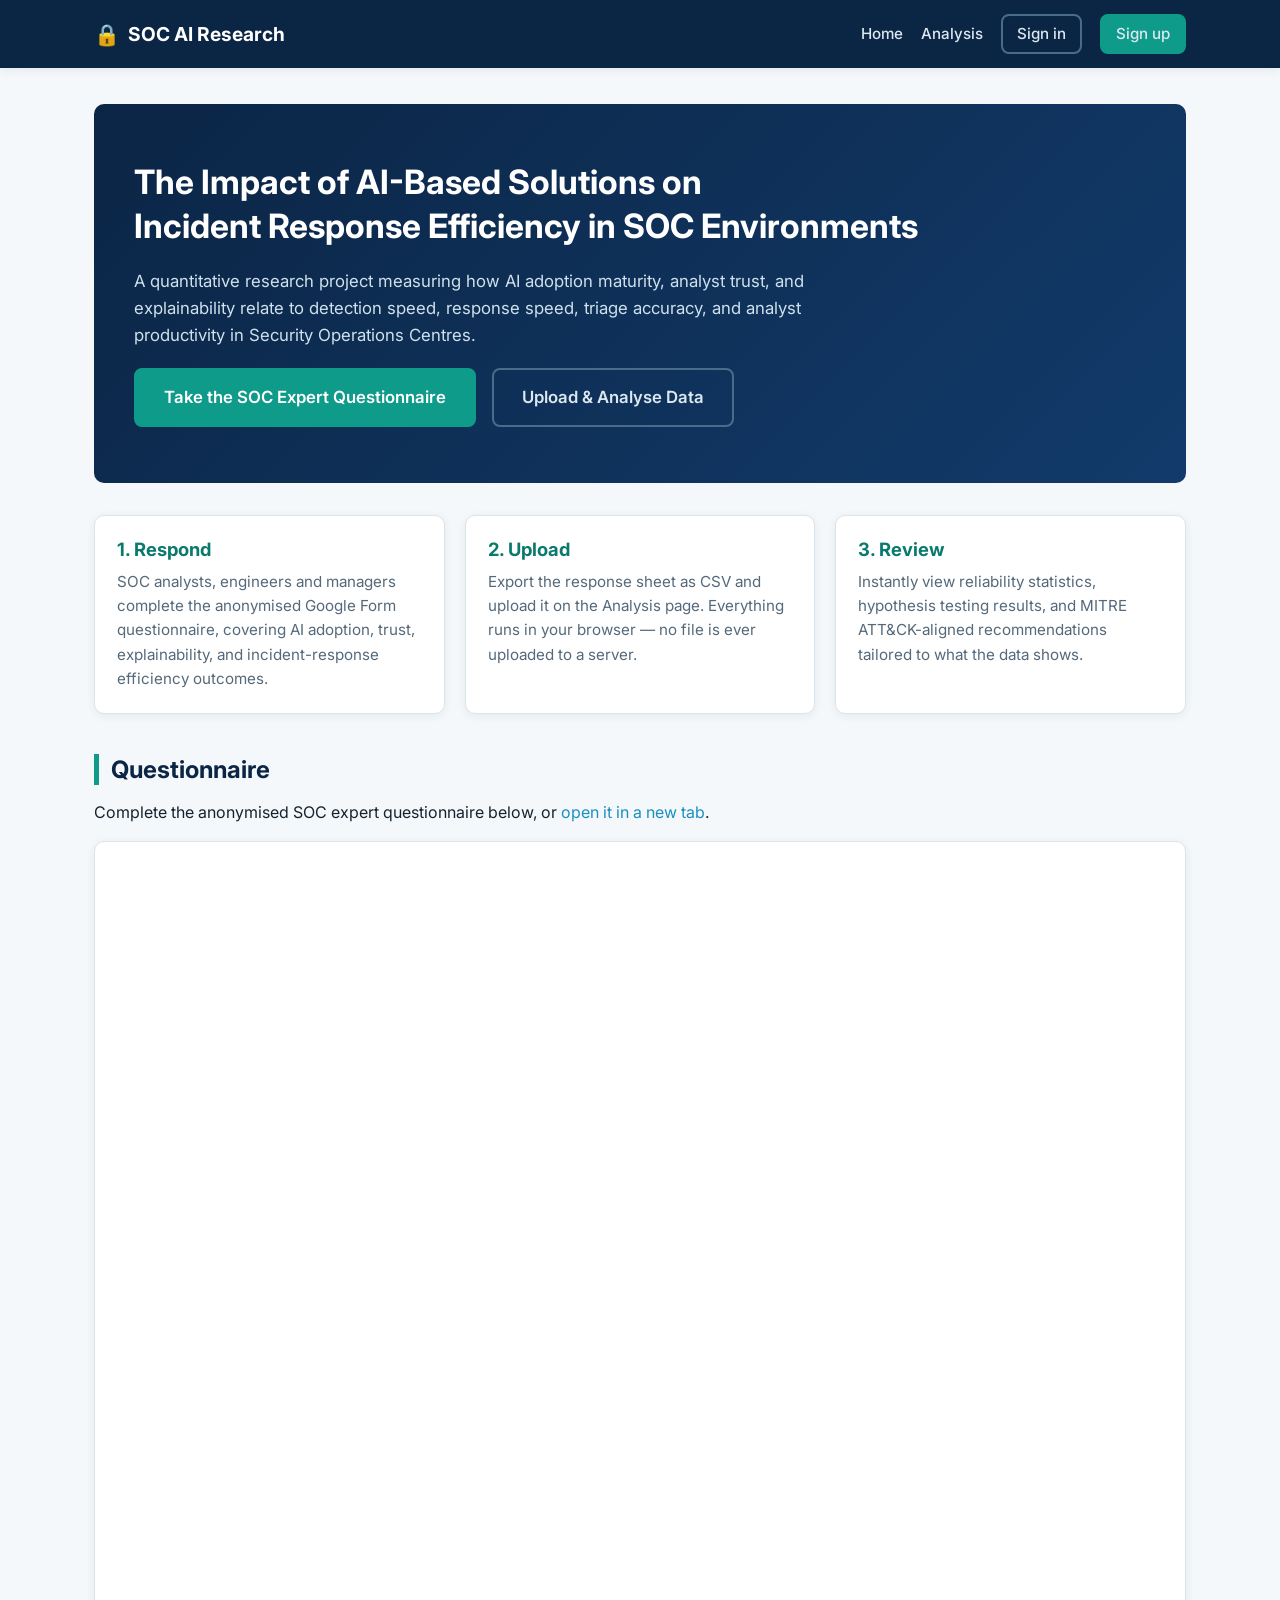
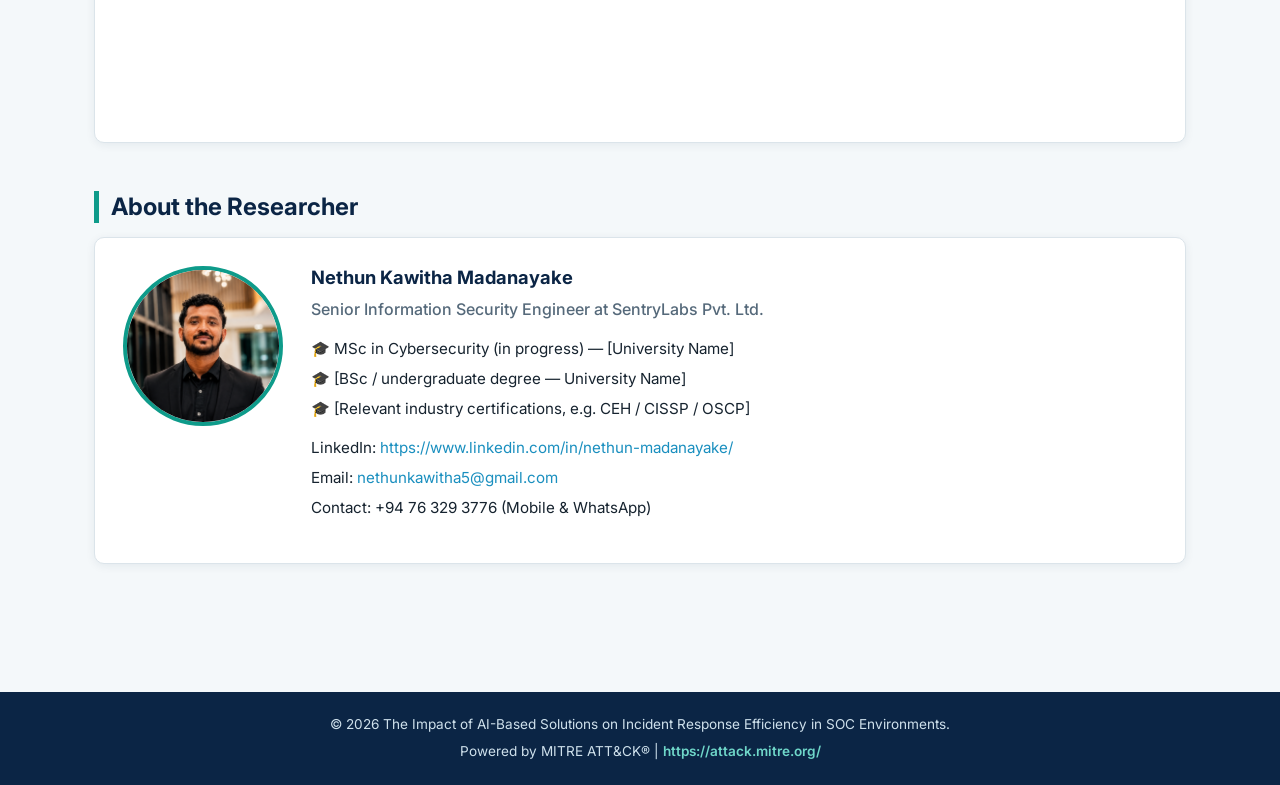
<file: index.html>
<!DOCTYPE html>
<html lang="en">
<head>
    <meta charset="UTF-8">
    <meta name="viewport" content="width=device-width, initial-scale=1.0">
    <title>AI in SOC Incident Response — Home</title>
    <link rel="stylesheet" href="styles/styles.css">
    <link rel="preconnect" href="https://fonts.googleapis.com">
    <link href="https://fonts.googleapis.com/css2?family=Inter:wght@400;500;600;700&family=JetBrains+Mono:wght@400;600&display=swap" rel="stylesheet">
</head>
<body>
    <header class="site-header" id="site-header"></header>

    <main class="page-content container">
        <section class="hero">
            <h1>The Impact of AI-Based Solutions on<br>Incident Response Efficiency in SOC Environments</h1>
            <p class="hero-sub">
                A quantitative research project measuring how AI adoption maturity, analyst trust,
                and explainability relate to detection speed, response speed, triage accuracy, and
                analyst productivity in Security Operations Centres.
            </p>
            <div class="hero-actions">
                <a href="#questionnaire" class="btn btn-primary btn-lg">Take the SOC Expert Questionnaire</a>
                <a href="templates/analysis.html" class="btn btn-outline btn-lg">Upload &amp; Analyse Data</a>
            </div>
        </section>

        <section class="card-grid">
            <div class="info-card">
                <h3>1. Respond</h3>
                <p>SOC analysts, engineers and managers complete the anonymised Google Form
                questionnaire, covering AI adoption, trust, explainability, and incident-response
                efficiency outcomes.</p>
            </div>
            <div class="info-card">
                <h3>2. Upload</h3>
                <p>Export the response sheet as CSV and upload it on the Analysis page. Everything
                runs in your browser — no file is ever uploaded to a server.</p>
            </div>
            <div class="info-card">
                <h3>3. Review</h3>
                <p>Instantly view reliability statistics, hypothesis testing results, and
                MITRE ATT&amp;CK-aligned recommendations tailored to what the data shows.</p>
            </div>
        </section>

        <section class="questionnaire-embed" id="questionnaire">
            <h2>Questionnaire</h2>
            <p>
                Complete the anonymised SOC expert questionnaire below, or
                <a id="google-form-link" href="#" target="_blank" rel="noopener">open it in a new tab</a>.
            </p>
            <div class="iframe-wrapper">
                <iframe id="google-form-iframe" src="" width="100%" height="900" frameborder="0"
                        marginheight="0" marginwidth="0">Loading questionnaire…</iframe>
            </div>
        </section>

        <section class="researcher-profile">
            <h2>About the Researcher</h2>
            <div class="profile-card" id="profile-card"></div>
        </section>
    </main>

    <footer class="site-footer" id="site-footer"></footer>

    <script src="styles/main.js"></script>
    <script>
        renderHeaderFooter("");

        document.getElementById("google-form-link").href = SITE_CONFIG.googleFormUrl;
        document.getElementById("google-form-iframe").src = SITE_CONFIG.googleFormUrl;

        const r = SITE_CONFIG.researcher;
        document.getElementById("profile-card").innerHTML = `
            <img src="images/${r.photo}" alt="Photo of ${r.name}" class="profile-photo"
                 onerror="this.src='images/placeholder.png'">
            <div class="profile-details">
                <h3>${r.name}</h3>
                <p class="profile-role">${r.role} at ${r.affiliation}</p>
                <ul class="profile-qualifications">
                    ${r.qualifications.map(q => `<li>${q}</li>`).join("")}
                </ul>
                <ul class="profile-contact">
                    <li>LinkedIn: <a href="${r.linkedin}" target="_blank" rel="noopener">${r.linkedin}</a></li>
                    <li>Email: <a href="mailto:${r.email}">${r.email}</a></li>
                    <li>Contact: ${r.contact}</li>
                </ul>
            </div>`;
    </script>
</body>
</html>
</file>
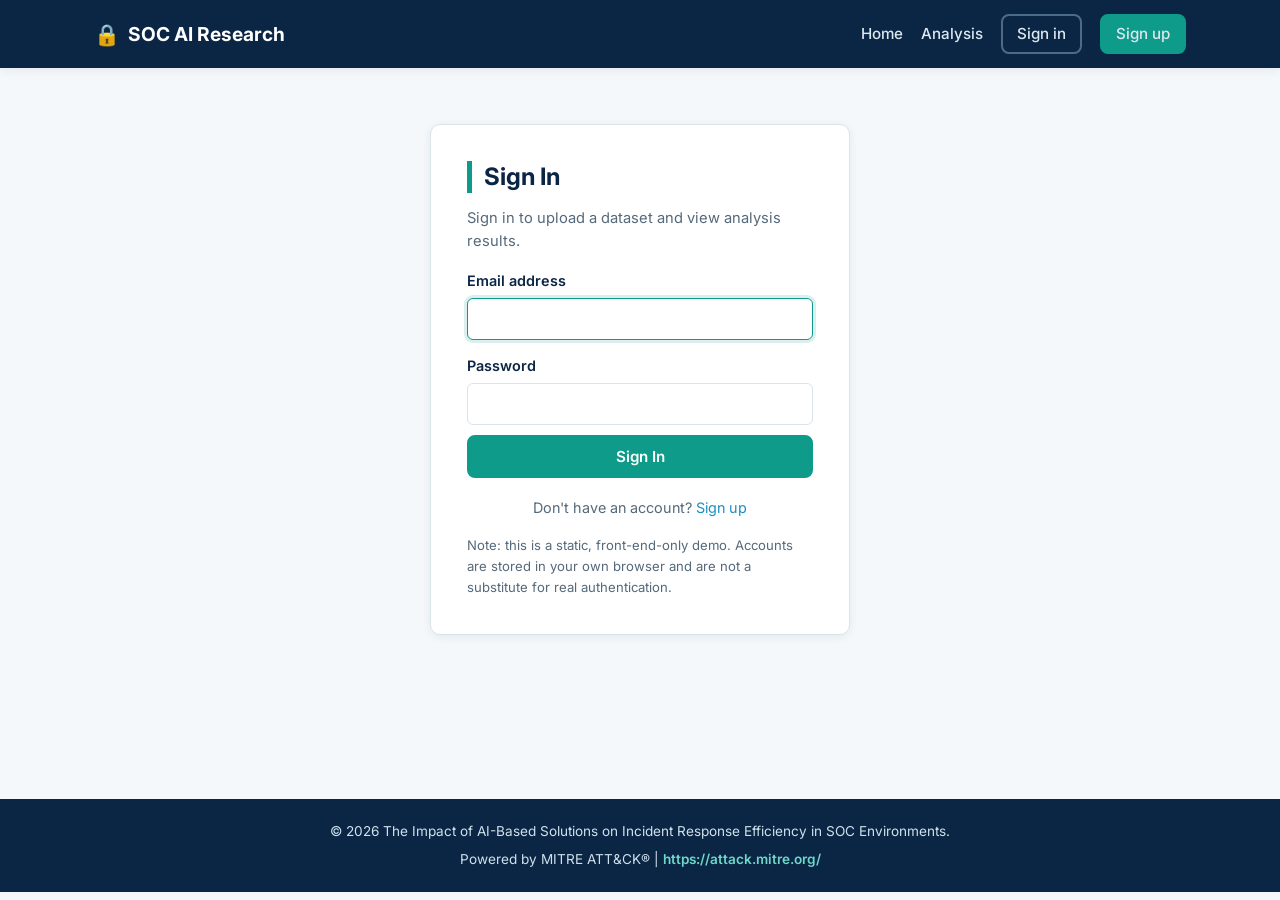
<file: templates/sign-In.html>
<!DOCTYPE html>
<html lang="en">
<head>
    <meta charset="UTF-8">
    <meta name="viewport" content="width=device-width, initial-scale=1.0">
    <title>Sign In</title>
    <link rel="stylesheet" href="../styles/styles.css">
    <link rel="preconnect" href="https://fonts.googleapis.com">
    <link href="https://fonts.googleapis.com/css2?family=Inter:wght@400;500;600;700&family=JetBrains+Mono:wght@400;600&display=swap" rel="stylesheet">
</head>
<body>
    <header class="site-header" id="site-header"></header>

    <main class="page-content container">
        <section class="auth-section">
            <div class="auth-card">
                <h2>Sign In</h2>
                <p class="auth-sub">Sign in to upload a dataset and view analysis results.</p>
                <form id="signin-form" class="auth-form">
                    <label for="email">Email address</label>
                    <input type="email" id="email" name="email" required autofocus>

                    <label for="password">Password</label>
                    <input type="password" id="password" name="password" required>

                    <button type="submit" class="btn btn-primary btn-block">Sign In</button>
                </form>
                <p class="auth-switch">Don't have an account? <a href="sign-Up.html">Sign up</a></p>
                <p class="field-hint" style="margin-top:16px;">
                    Note: this is a static, front-end-only demo. Accounts are stored in your own
                    browser and are not a substitute for real authentication.
                </p>
            </div>
        </section>
    </main>

    <footer class="site-footer" id="site-footer"></footer>

    <script src="../styles/main.js"></script>
    <script>
        renderHeaderFooter("../");

        document.getElementById("signin-form").addEventListener("submit", function (e) {
            e.preventDefault();
            const email = document.getElementById("email").value;
            const password = document.getElementById("password").value;
            const result = Auth.signIn(email, password);
            if (!result.ok) {
                showFlash(result.error, "danger");
                return;
            }
            showFlash("Welcome back!", "success");
            window.location.href = "analysis.html";
        });
    </script>
</body>
</html>
</file>
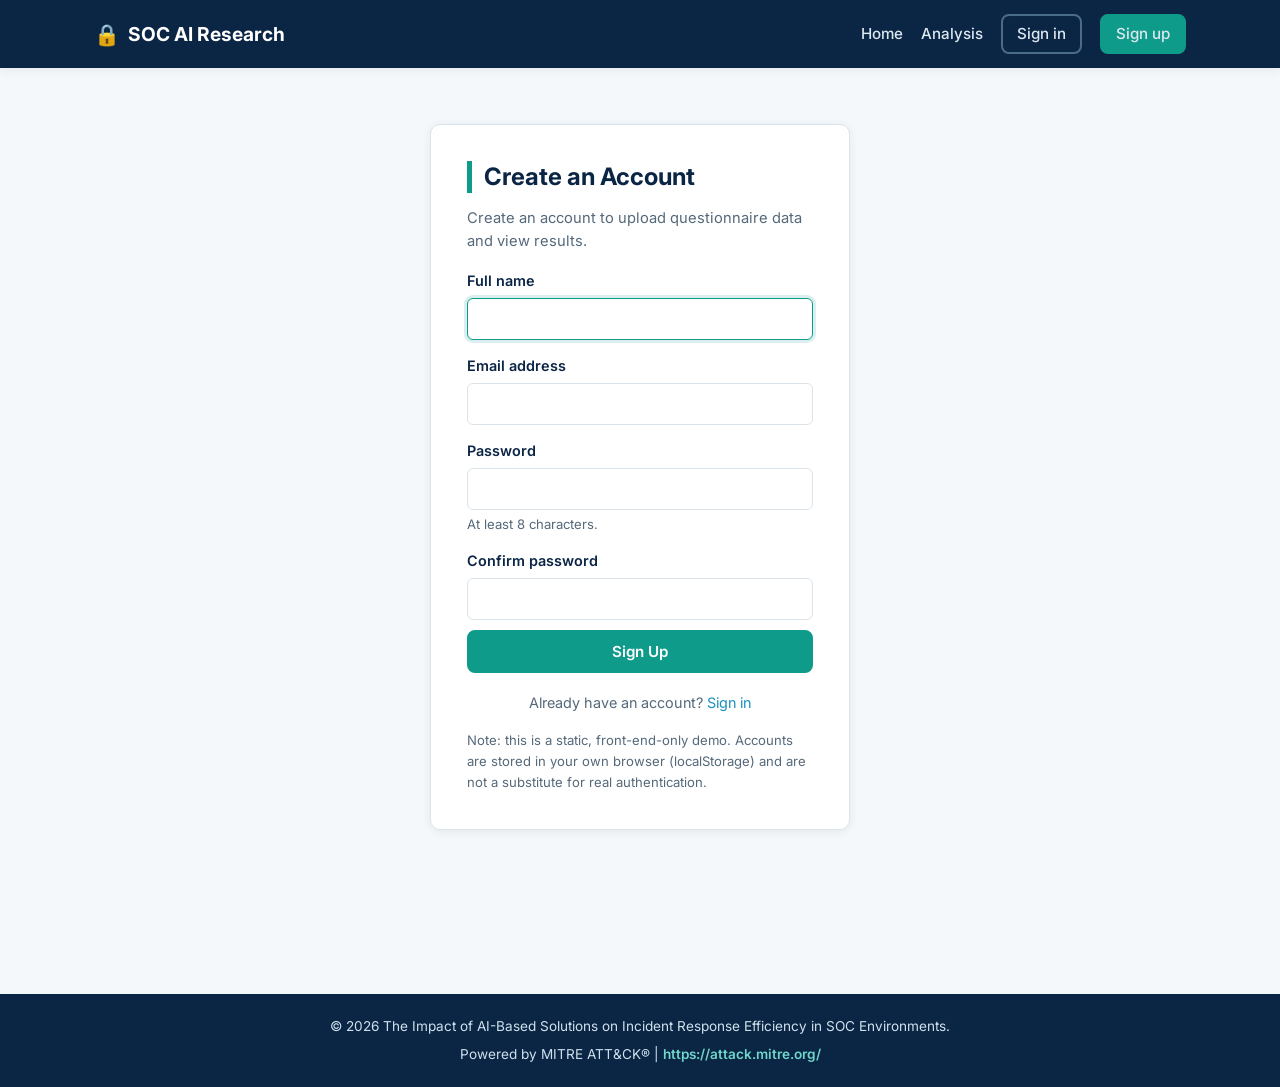
<file: templates/sign-Up.html>
<!DOCTYPE html>
<html lang="en">
<head>
    <meta charset="UTF-8">
    <meta name="viewport" content="width=device-width, initial-scale=1.0">
    <title>Sign Up</title>
    <link rel="stylesheet" href="../styles/styles.css">
    <link rel="preconnect" href="https://fonts.googleapis.com">
    <link href="https://fonts.googleapis.com/css2?family=Inter:wght@400;500;600;700&family=JetBrains+Mono:wght@400;600&display=swap" rel="stylesheet">
</head>
<body>
    <header class="site-header" id="site-header"></header>

    <main class="page-content container">
        <section class="auth-section">
            <div class="auth-card">
                <h2>Create an Account</h2>
                <p class="auth-sub">Create an account to upload questionnaire data and view results.</p>
                <form id="signup-form" class="auth-form">
                    <label for="full_name">Full name</label>
                    <input type="text" id="full_name" name="full_name" required autofocus>

                    <label for="email">Email address</label>
                    <input type="email" id="email" name="email" required>

                    <label for="password">Password</label>
                    <input type="password" id="password" name="password" minlength="8" required>
                    <p class="field-hint">At least 8 characters.</p>

                    <label for="confirm_password">Confirm password</label>
                    <input type="password" id="confirm_password" name="confirm_password" minlength="8" required>

                    <button type="submit" class="btn btn-primary btn-block">Sign Up</button>
                </form>
                <p class="auth-switch">Already have an account? <a href="sign-In.html">Sign in</a></p>
                <p class="field-hint" style="margin-top:16px;">
                    Note: this is a static, front-end-only demo. Accounts are stored in your own
                    browser (localStorage) and are not a substitute for real authentication.
                </p>
            </div>
        </section>
    </main>

    <footer class="site-footer" id="site-footer"></footer>

    <script src="../styles/main.js"></script>
    <script>
        renderHeaderFooter("../");

        document.getElementById("signup-form").addEventListener("submit", function (e) {
            e.preventDefault();
            const fullName = document.getElementById("full_name").value.trim();
            const email = document.getElementById("email").value.trim();
            const password = document.getElementById("password").value;
            const confirm = document.getElementById("confirm_password").value;

            if (!fullName || !email || !password) {
                showFlash("All fields are required.", "danger");
                return;
            }
            if (password !== confirm) {
                showFlash("Passwords do not match.", "danger");
                return;
            }
            if (password.length < 8) {
                showFlash("Password must be at least 8 characters long.", "danger");
                return;
            }

            const result = Auth.signUp(fullName, email, password);
            if (!result.ok) {
                showFlash(result.error, "danger");
                return;
            }
            showFlash("Account created successfully. Please sign in.", "success");
            window.location.href = "sign-In.html";
        });
    </script>
</body>
</html>
</file>
<file: styles/styles.css>
/* ===========================================================
   SOC AI Research — styles.css
   Light, high-contrast "cybersecurity" theme (no dark mode).
   =========================================================== */

:root {
    --navy: #0b2545;
    --navy-2: #123b6b;
    --teal: #0e9b8a;
    --teal-dark: #0a7a6d;
    --cyan: #1a8fbf;
    --amber: #c8791a;
    --red: #c0392b;
    --green: #2e8b57;

    --bg: #f4f8fa;
    --surface: #ffffff;
    --border: #dbe4ea;
    --text: #16232f;
    --muted: #55697a;

    --font-body: 'Inter', -apple-system, BlinkMacSystemFont, 'Segoe UI', sans-serif;
    --font-mono: 'JetBrains Mono', 'Courier New', monospace;

    --radius: 10px;
    --shadow: 0 2px 10px rgba(11, 37, 69, 0.07);
    --shadow-hover: 0 6px 18px rgba(11, 37, 69, 0.12);
}

* { box-sizing: border-box; }

html { font-size: 16px; }

body {
    margin: 0;
    font-family: var(--font-body);
    background: var(--bg);
    color: var(--text);
    line-height: 1.6;
    font-size: 1rem;
}

.container {
    max-width: 1140px;
    margin: 0 auto;
    padding: 0 24px;
}

h1, h2, h3, h4 {
    color: var(--navy);
    line-height: 1.3;
    font-weight: 700;
}

h1 { font-size: 2.1rem; margin: 0 0 0.6em; }
h2 { font-size: 1.5rem; margin: 0 0 0.6em; border-left: 5px solid var(--teal); padding-left: 12px; }
h3 { font-size: 1.15rem; margin: 0 0 0.4em; }

p { margin: 0 0 1em; color: var(--text); }
a { color: var(--cyan); text-decoration: none; }
a:hover { text-decoration: underline; }

code {
    font-family: var(--font-mono);
    background: #eef3f6;
    border: 1px solid var(--border);
    border-radius: 4px;
    padding: 1px 6px;
    font-size: 0.9em;
    color: var(--navy-2);
}

/* ---------------- Header / Nav ---------------- */
.site-header {
    background: var(--navy);
    box-shadow: var(--shadow);
    position: sticky;
    top: 0;
    z-index: 50;
}

.header-inner {
    display: flex;
    align-items: center;
    justify-content: space-between;
    padding: 14px 24px;
}

.brand {
    color: #ffffff;
    font-weight: 700;
    font-size: 1.2rem;
    display: flex;
    align-items: center;
    gap: 8px;
}
.brand:hover { text-decoration: none; opacity: 0.9; }
.brand-icon { font-size: 1.3rem; }

.main-nav {
    display: flex;
    align-items: center;
    gap: 18px;
}

.main-nav a {
    color: #dce8f0;
    font-weight: 500;
    font-size: 0.95rem;
}
.main-nav a:hover { color: #ffffff; text-decoration: none; }

.nav-user {
    color: #a8c4d8;
    font-size: 0.9rem;
}

/* ---------------- Buttons ---------------- */
.btn {
    display: inline-block;
    font-family: var(--font-body);
    font-weight: 600;
    font-size: 0.95rem;
    padding: 10px 20px;
    border-radius: 8px;
    border: 2px solid transparent;
    cursor: pointer;
    transition: all 0.15s ease-in-out;
    text-align: center;
}
.btn:hover { text-decoration: none; }

.btn-primary {
    background: var(--teal);
    color: #ffffff;
    border-color: var(--teal);
}
.btn-primary:hover { background: var(--teal-dark); border-color: var(--teal-dark); }

.btn-outline {
    background: transparent;
    color: #dce8f0;
    border-color: #4a6c8a;
}
.btn-outline:hover { background: rgba(255,255,255,0.08); color: #ffffff; }

.auth-section .btn-outline,
.site-footer .btn-outline { color: var(--navy); border-color: var(--navy); }

.btn-lg { padding: 14px 28px; font-size: 1.05rem; }
.btn-sm { padding: 6px 14px; font-size: 0.85rem; }
.btn-block { display: block; width: 100%; margin-top: 10px; }

/* ---------------- Page layout ---------------- */
.page-content { padding: 36px 24px 64px; min-height: 60vh; }
.page-header { margin-bottom: 28px; }
.page-header p { color: var(--muted); max-width: 760px; }

/* ---------------- Hero ---------------- */
.hero {
    background: linear-gradient(135deg, var(--navy) 0%, var(--navy-2) 100%);
    color: #ffffff;
    padding: 56px 40px;
    border-radius: var(--radius);
    margin-bottom: 32px;
}
.hero h1 { color: #ffffff; font-size: 2.1rem; }
.hero-sub { color: #cfe1ec; max-width: 720px; font-size: 1.05rem; }
.hero-actions { display: flex; gap: 16px; flex-wrap: wrap; margin-top: 20px; }

/* ---------------- Cards ---------------- */
.card-grid {
    display: grid;
    grid-template-columns: repeat(auto-fit, minmax(260px, 1fr));
    gap: 20px;
    margin: 24px 0 40px;
}

.info-card {
    background: var(--surface);
    border: 1px solid var(--border);
    border-radius: var(--radius);
    padding: 22px;
    box-shadow: var(--shadow);
    transition: box-shadow 0.15s ease;
}
.info-card:hover { box-shadow: var(--shadow-hover); }
.info-card h3 { color: var(--teal-dark); }
.info-card p { color: var(--muted); margin-bottom: 0; font-size: 0.95rem; }

.recommendation-card { border-left: 4px solid var(--teal); }

/* ---------------- Questionnaire / iframe ---------------- */
.questionnaire-embed { margin: 40px 0; }
.iframe-wrapper {
    border: 1px solid var(--border);
    border-radius: var(--radius);
    overflow: hidden;
    box-shadow: var(--shadow);
    background: var(--surface);
}
.iframe-wrapper iframe { display: block; border: none; }

/* ---------------- Researcher profile ---------------- */
.researcher-profile { margin: 48px 0 24px; }
.profile-card {
    display: flex;
    gap: 28px;
    background: var(--surface);
    border: 1px solid var(--border);
    border-radius: var(--radius);
    padding: 28px;
    box-shadow: var(--shadow);
    flex-wrap: wrap;
}
.profile-photo {
    width: 160px;
    height: 160px;
    object-fit: cover;
    border-radius: 50%;
    border: 4px solid var(--teal);
    flex-shrink: 0;
}
.profile-details { flex: 1; min-width: 240px; }
.profile-role { color: var(--muted); font-weight: 500; margin-bottom: 14px; }
.profile-qualifications, .profile-contact {
    list-style: none;
    padding: 0;
    margin: 0 0 14px;
}
.profile-qualifications li::before { content: "\1F393  "; }
.profile-qualifications li, .profile-contact li {
    margin-bottom: 6px;
    font-size: 0.95rem;
    color: var(--text);
}

/* ---------------- Auth forms ---------------- */
.auth-section {
    display: flex;
    justify-content: center;
    padding: 20px 0 60px;
}
.auth-card {
    background: var(--surface);
    border: 1px solid var(--border);
    border-radius: var(--radius);
    box-shadow: var(--shadow);
    padding: 36px;
    width: 100%;
    max-width: 420px;
}
.auth-sub { color: var(--muted); font-size: 0.92rem; }
.auth-form label {
    display: block;
    font-weight: 600;
    font-size: 0.9rem;
    margin: 14px 0 6px;
    color: var(--navy);
}
.auth-form input {
    width: 100%;
    padding: 10px 12px;
    border: 1px solid var(--border);
    border-radius: 6px;
    font-size: 1rem;
    font-family: var(--font-body);
}
.auth-form input:focus {
    outline: none;
    border-color: var(--teal);
    box-shadow: 0 0 0 3px rgba(14, 155, 138, 0.15);
}
.field-hint { color: var(--muted); font-size: 0.82rem; margin: 4px 0 0; }
.auth-switch { margin-top: 18px; text-align: center; font-size: 0.9rem; color: var(--muted); }

/* ---------------- Upload / Analysis page ---------------- */
.upload-section {
    display: grid;
    grid-template-columns: 1fr 1fr;
    gap: 24px;
    align-items: start;
}
@media (max-width: 800px) { .upload-section { grid-template-columns: 1fr; } }

.upload-card {
    background: var(--surface);
    border: 1px solid var(--border);
    border-radius: var(--radius);
    padding: 28px;
    box-shadow: var(--shadow);
}
.file-drop {
    display: flex;
    align-items: center;
    justify-content: center;
    text-align: center;
    border: 2px dashed var(--border);
    border-radius: var(--radius);
    padding: 40px 16px;
    margin-bottom: 18px;
    cursor: pointer;
    color: var(--muted);
    font-weight: 500;
    transition: border-color 0.15s ease, background 0.15s ease;
}
.file-drop:hover { border-color: var(--teal); background: #f0f9f8; }
.file-drop input[type="file"] { display: none; }

.code-list { padding-left: 18px; }
.code-list li { margin-bottom: 6px; font-size: 0.9rem; }

.upload-help { align-self: start; }

/* ---------------- Flash messages ---------------- */
.flash-container { margin-bottom: 24px; }
.flash {
    padding: 12px 18px;
    border-radius: 8px;
    margin-bottom: 10px;
    font-size: 0.95rem;
    border-left: 4px solid transparent;
}
.flash-success { background: #e7f6ee; color: var(--green); border-color: var(--green); }
.flash-danger  { background: #fbeae8; color: var(--red); border-color: var(--red); }
.flash-warning { background: #fdf3e3; color: var(--amber); border-color: var(--amber); }
.flash-info    { background: #e6f3f8; color: var(--cyan); border-color: var(--cyan); }

/* ---------------- Notice box ---------------- */
.notice-box {
    background: #fdf3e3;
    border: 1px solid #f0d9a8;
    border-radius: var(--radius);
    padding: 18px 22px;
    margin-bottom: 32px;
}
.notice-box h3 { color: var(--amber); margin-bottom: 8px; }
.notice-box ul { margin: 0; padding-left: 20px; }
.notice-box li { font-size: 0.9rem; margin-bottom: 4px; }

/* ---------------- Results tables & charts ---------------- */
.results-section { margin-bottom: 48px; }
.section-lead { color: var(--muted); font-size: 0.95rem; }

.table-wrapper {
    overflow-x: auto;
    background: var(--surface);
    border: 1px solid var(--border);
    border-radius: var(--radius);
    box-shadow: var(--shadow);
    margin-bottom: 20px;
}

.data-table { width: 100%; border-collapse: collapse; font-size: 0.92rem; }
.data-table th, .data-table td {
    padding: 12px 14px;
    text-align: left;
    border-bottom: 1px solid var(--border);
    vertical-align: top;
}
.data-table th {
    background: var(--navy);
    color: #ffffff;
    font-weight: 600;
    font-size: 0.85rem;
    text-transform: uppercase;
    letter-spacing: 0.03em;
}
.data-table tr:nth-child(even) { background: #f8fbfc; }
.data-table tr:hover { background: #eef7f6; }

.p-significant { color: var(--green); font-weight: 600; font-family: var(--font-mono); }
.p-ns { color: var(--muted); font-family: var(--font-mono); }

.countermeasures-table td, .countermeasures-table th { font-size: 0.87rem; }

.chart-grid {
    display: grid;
    grid-template-columns: repeat(auto-fit, minmax(280px, 1fr));
    gap: 22px;
}
.chart-card {
    background: var(--surface);
    border: 1px solid var(--border);
    border-radius: var(--radius);
    box-shadow: var(--shadow);
    padding: 18px;
}
.chart-card h4 { margin-bottom: 12px; color: var(--navy-2); font-size: 0.95rem; }
.chart-wrapper {
    background: var(--surface);
    border: 1px solid var(--border);
    border-radius: var(--radius);
    box-shadow: var(--shadow);
    padding: 20px;
    margin-bottom: 20px;
}

.corr-cell { text-align: center; font-family: var(--font-mono); font-size: 0.85rem; }

.mitre-credit-inline { font-size: 0.85rem; color: var(--muted); margin-top: 8px; }

/* ---------------- Footer ---------------- */
.site-footer {
    background: var(--navy);
    color: #cfe1ec;
    padding: 22px 24px;
    margin-top: 40px;
}
.footer-inner { display: flex; flex-direction: column; align-items: center; gap: 6px; text-align: center; }
.footer-inner p { color: #cfe1ec; margin: 0; font-size: 0.85rem; }
.mitre-credit a { color: #6fd7c9; font-weight: 600; }

/* ---------------- Responsive ---------------- */
@media (max-width: 720px) {
    .header-inner { flex-direction: column; gap: 12px; }
    .main-nav { flex-wrap: wrap; justify-content: center; }
    .hero { padding: 36px 22px; }
    h1 { font-size: 1.6rem; }
    .profile-card { flex-direction: column; align-items: center; text-align: center; }
}
</file>
